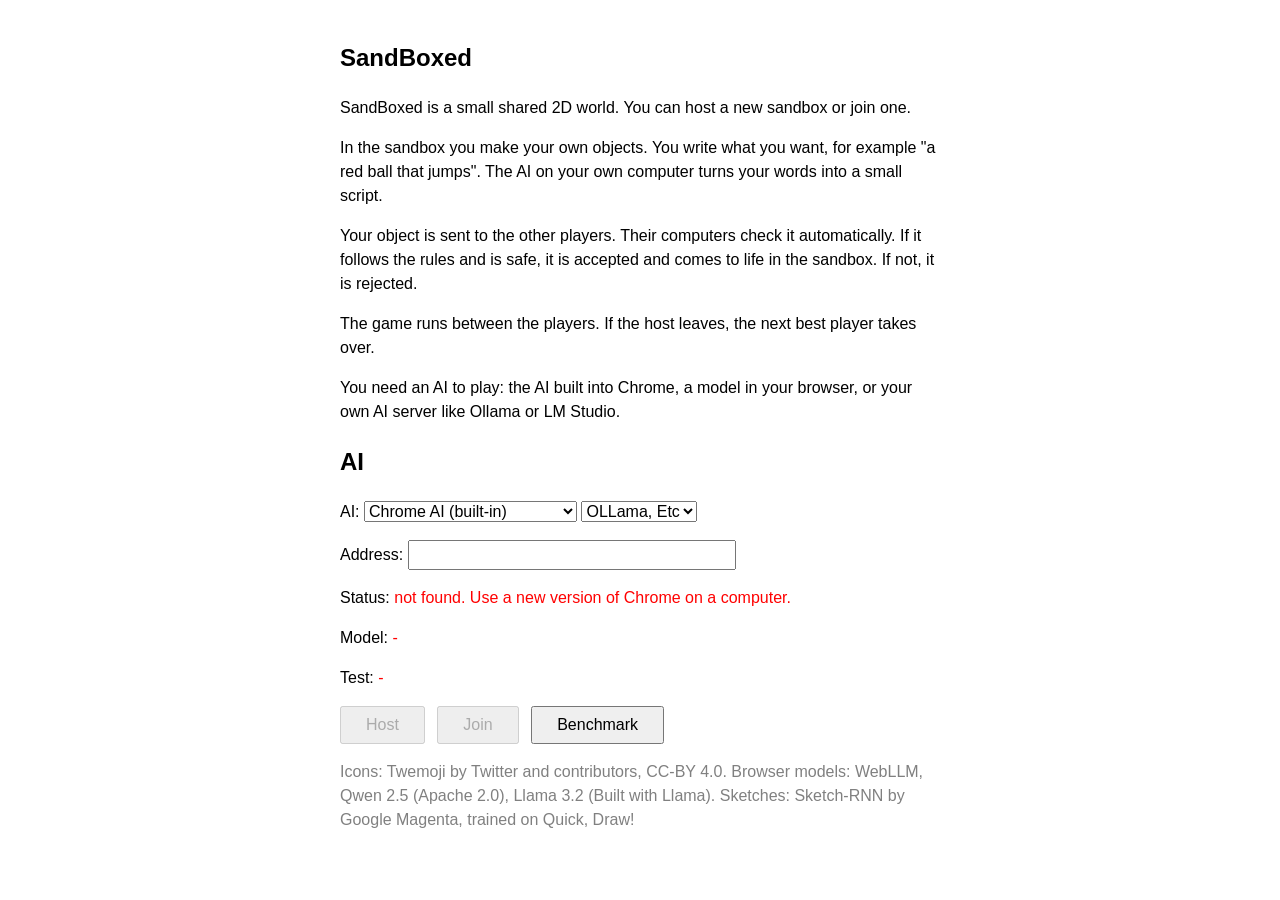
<file: public/index.html>
<!DOCTYPE html>
<!-- SPDX-License-Identifier: MIT -->
<html lang="en">
<head>
<meta charset="utf-8">
<meta name="viewport" content="width=device-width, initial-scale=1">
<meta name="referrer" content="no-referrer">
<title>SandBoxed</title>
<link rel="stylesheet" href="style.css">
<script type="module" src="js/main.js"></script>
</head>
<body>

<!-- ---------- Start: the AI, then host or join ---------- -->
<section id="startScreen">
<h1>SandBoxed</h1>

<p>SandBoxed is a small shared 2D world. You can host a new sandbox or join one.</p>
<p>In the sandbox you make your own objects. You write what you want, for example
"a red ball that jumps". The AI on your own computer turns your words into a small script.</p>
<p>Your object is sent to the other players. Their computers check it automatically.
If it follows the rules and is safe, it is accepted and comes to life in the sandbox.
If not, it is rejected.</p>
<p>The game runs between the players. If the host leaves, the next best player takes over.</p>
<p>You need an AI to play: the AI built into Chrome, a model in your browser,
or your own AI server like Ollama or LM Studio.</p>

<h2>AI</h2>
<p>
  AI:
  <select id="aiChoice">
    <option value="chrome">Chrome AI (built-in)</option>
    <option value="browser">Browser model (download)</option>
    <option value="server">AI server (local/cloud)</option>
  </select>
  <select id="serverChoice">
    <option value="local">OLLama, Etc</option>
    <option value="cloud">Cloud</option>
  </select>
</p>
<p id="browserBox" hidden>
  Model:
  <select id="browserModel">
    <option value="small">Small – Qwen 2.5 1.5B (~1 GB)</option>
    <option value="medium">Medium – Llama 3.2 3B (~2 GB)</option>
    <option value="large">Large – Qwen 2.5 7B (~5 GB)</option>
  </select>
</p>
Address: <input type="text" id="serverUrl" name="serverUrl" size="26" spellcheck="false"></input>
<pd id="configBox" hidden>
  <form id = "localConfigForm" method="GET" hidden>
    <p id="localModelField">
      <label for="localModel">Model:</label>
      <input type="text" id="localModel" name="localModel" placeholder="Enter model name"></input>
    </p>
      <p class="wait">
        The server must allow this page: <code id="origin"></code><br>
        Ollama: set OLLAMA_ORIGINS to this address before you start it. Address http://localhost:11434/v1<br>
        LM Studio: start the server with CORS on, for example <code>lms server start --cors</code>. Address http://localhost:1234/v1<br>
        Chrome may ask you to allow this page to reach devices on your network.
      </p>
  </form>
  <form id="cloudConfigForm" method="GET" hidden>

    <p id="apiKeyField">
      <label for="keyInput">API Key:</label>
      <input type="text" id="apiKey" name="apiKey" size="26" spellcheck="false">
    </p>

    <p id="cloudModelField">
      <label for="cloudModel">Model:</label>
      <input type="text" id="cloudModel" name="cloudModel" placeholder="Enter model name">
    </p>

    <p>
      <button type="submit">Submit Configuration</button>
    </p>

  </form>
</pd>

<p>Status: <span id="api" class="wait">checking...</span></p>
<p>Model: <span id="model" class="wait">checking...</span></p>
<p>Test: <span id="test" class="wait">waiting...</span></p>
<p id="downloadBox" hidden>
  <button id="download">Download the model</button><br>
  <span id="downloadNote"></span>
</p>
<p id="removeBox" hidden>
  <button id="remove">Delete the model from this browser</button>
</p>

<p>
  <button id="host" disabled>Host</button>
  <button id="join" disabled>Join</button>
  <a href="benchmark.html">
    <button id="benchmark" href="">Benchmark</button>
  </a>
</p>
</section>

<!-- ---------- Host: the settings of a new sandbox ---------- -->
<section id="hostScreen" hidden>
<h1>Host a sandbox</h1>
<form id="hostForm">
  <p><label>Your name<br><input id="playerName" type="text" maxlength="20" required></label></p>
  <p><label>Name of the sandbox<br><input id="sandboxName" type="text" maxlength="30" required></label></p>
  <p><label>Players, with you<br><input id="maxPlayers" type="number" min="2" max="8" value="4" required></label></p>
  <p>
    Who can join<br>
    <label><input type="radio" name="visibility" value="public" checked> anyone, the sandbox is in the list</label><br>
    <label><input type="radio" name="visibility" value="private"> only players with the link</label>
  </p>
  <p>
    Rules<br>
    <label><input type="checkbox" id="hostGravity" checked> gravity</label><br>
    <label>Objects can destroy
      <select id="hostDestruction">
        <option value="all">all objects</option>
        <option value="own">only objects of the same player</option>
        <option value="none">nothing</option>
      </select>
    </label>
  </p>
  <p>
    <button type="submit">Create the sandbox</button>
    <button type="button" id="hostBack">Back</button>
  </p>
</form>
</section>

<!-- ---------- The sandbox ---------- -->
<section id="sandboxScreen" hidden>
<h1 id="sandboxTitle"></h1>
<p id="sandboxInfo" class="wait"></p>
<canvas id="sandbox"></canvas>
<p class="wait">Drag the empty space or use the mouse wheel to look around. Drag objects to move them.
Click an object to select it.</p>
<p class="tools" id="selectedBox" hidden>
  Selected: <span id="selectedName"></span>
  <button id="copySelected">Copy to workbench</button>
  <button id="deleteSelected">Delete</button>
</p>
<p class="tools" id="rulesBox">
  Rules:
  <label><input type="checkbox" id="gravity"> gravity</label>
  <label>objects can destroy
    <select id="destruction">
      <option value="all">all objects</option>
      <option value="own">only objects of the same player</option>
      <option value="none">nothing</option>
    </select>
  </label>
  <button id="clearSandbox">Clear the sandbox</button>
</p>

<h2>Workbench</h2>
<p>Describe an object. Your AI makes it here on the workbench, with its script.
Change the script and the object changes right away. When you like it, put it into the sandbox.</p>
<textarea id="prompt" rows="2">a small house with a red roof</textarea>
<p>
  Look:
  <select id="lookMode">
    <option value="icon">the AI picks an icon</option>
    <option value="sketch">the AI sketches it</option>
    <option value="shapes">the AI builds it from shapes</option>
    <option value="drawing">I draw it myself</option>
  </select>
</p>
<div id="padBox" hidden>
  <p>Draw the look here. The text above is then only for the name and the behavior.
  Mirror draws everything again on the other side. The eraser removes whole strokes.</p>
  <p class="tools">
    <select id="penTool">
      <option value="line">pen</option>
      <option value="straight">straight line</option>
      <option value="rect">rectangle</option>
      <option value="ellipse">ellipse</option>
      <option value="eraser">eraser</option>
    </select>
    <select id="penWidth">
      <option value="1">thin</option>
      <option value="3" selected>normal</option>
      <option value="6">thick</option>
      <option value="12">very thick</option>
    </select>
    <label><input type="checkbox" id="penFill"> filled</label>
    <label><input type="checkbox" id="penMirror"> mirror</label>
  </p>
  <p class="tools" id="swatches"><input type="color" id="penColor" value="#000000"></p>
  <canvas id="pad" width="240" height="240"></canvas>
  <p class="tools">
    <button id="padUndo">Undo</button>
    <button id="padRedo">Redo</button>
    <button id="padClear">Clear drawing</button>
  </p>
  <p class="tools">
    <button id="padLoad">Load from workbench</button>
    <button id="padApply">Put on workbench</button>
    <span id="padText" class="wait"></span>
  </p>
</div>
<p>
  <button id="create" disabled>Create</button>
  <button id="clear">Clear</button>
  <span id="createText" class="wait"></span>
</p>
<canvas id="preview" width="600" height="450"></canvas>
<textarea id="script" rows="10" spellcheck="false"></textarea>
<p><button id="put" disabled>Put into sandbox</button> <span id="scriptText" class="wait"></span></p>

<p><button id="leave">Leave</button></p>
</section>

<p class="wait">Icons: Twemoji by Twitter and contributors, CC-BY 4.0.
Browser models: WebLLM, Qwen 2.5 (Apache 2.0), Llama 3.2 (Built with Llama).
Sketches: Sketch-RNN by Google Magenta, trained on Quick, Draw!</p>

</body>
</html>
</file>
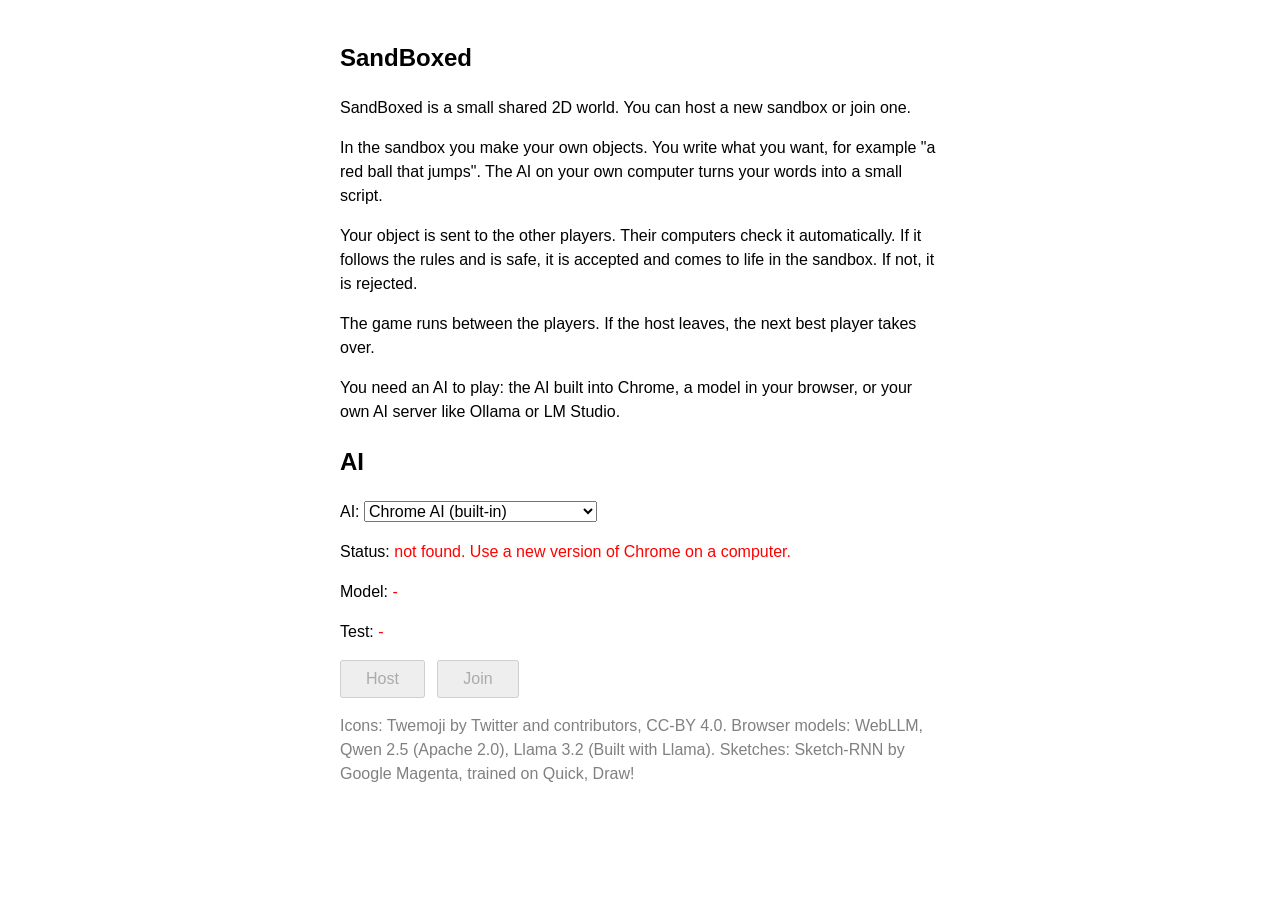
<file: SandBoxed/public/index.html>
<!DOCTYPE html>
<!-- SPDX-License-Identifier: MIT -->
<html lang="en">
<head>
<meta charset="utf-8">
<meta name="viewport" content="width=device-width, initial-scale=1">
<title>SandBoxed</title>
<link rel="stylesheet" href="style.css">
<script type="module" src="js/main.js"></script>
</head>
<body>

<!-- ---------- Start: the AI, then host or join ---------- -->
<section id="startScreen">
<h1>SandBoxed</h1>

<p>SandBoxed is a small shared 2D world. You can host a new sandbox or join one.</p>
<p>In the sandbox you make your own objects. You write what you want, for example
"a red ball that jumps". The AI on your own computer turns your words into a small script.</p>
<p>Your object is sent to the other players. Their computers check it automatically.
If it follows the rules and is safe, it is accepted and comes to life in the sandbox.
If not, it is rejected.</p>
<p>The game runs between the players. If the host leaves, the next best player takes over.</p>
<p>You need an AI to play: the AI built into Chrome, a model in your browser,
or your own AI server like Ollama or LM Studio.</p>

<h2>AI</h2>
<p>
  AI:
  <select id="aiChoice">
    <option value="chrome">Chrome AI (built-in)</option>
    <option value="browser">Browser model (download)</option>
    <option value="server">AI server (Ollama, LM Studio)</option>
  </select>
</p>
<p id="browserBox" hidden>
  Model:
  <select id="browserModel">
    <option value="small">Small – Qwen 2.5 1.5B (~1 GB)</option>
    <option value="medium">Medium – Llama 3.2 3B (~2 GB)</option>
    <option value="large">Large – Qwen 2.5 7B (~5 GB)</option>
  </select>
</p>
<div id="serverBox" hidden>
  <p>
    Address: <input id="serverUrl" type="text" size="28" spellcheck="false">
    Model: <select id="serverModel"></select>
  </p>
  <p class="wait">
    The server must allow this page: <code id="origin"></code><br>
    Ollama: set OLLAMA_ORIGINS to this address before you start it. Address http://localhost:11434/v1<br>
    LM Studio: start the server with CORS on, for example <code>lms server start --cors</code>. Address http://localhost:1234/v1<br>
    Chrome may ask you to allow this page to reach devices on your network.
  </p>
</div>
<p>Status: <span id="api" class="wait">checking...</span></p>
<p>Model: <span id="model" class="wait">checking...</span></p>
<p>Test: <span id="test" class="wait">waiting...</span></p>
<p id="downloadBox" hidden>
  <button id="download">Download the model</button><br>
  <span id="downloadNote"></span>
</p>
<p id="removeBox" hidden>
  <button id="remove">Delete the model from this browser</button>
</p>

<p>
  <button id="host" disabled>Host</button>
  <button id="join" disabled>Join</button>
</p>
</section>

<!-- ---------- Host: the settings of a new sandbox ---------- -->
<section id="hostScreen" hidden>
<h1>Host a sandbox</h1>
<form id="hostForm">
  <p><label>Your name<br><input id="playerName" type="text" maxlength="20" required></label></p>
  <p><label>Name of the sandbox<br><input id="sandboxName" type="text" maxlength="30" required></label></p>
  <p><label>Players, with you<br><input id="maxPlayers" type="number" min="2" max="8" value="4" required></label></p>
  <p>
    Who can join<br>
    <label><input type="radio" name="visibility" value="public" checked> anyone, the sandbox is in the list</label><br>
    <label><input type="radio" name="visibility" value="private"> only players with the link</label>
  </p>
  <p>
    Rules<br>
    <label><input type="checkbox" id="hostGravity" checked> gravity</label><br>
    <label>Objects can destroy
      <select id="hostDestruction">
        <option value="all">all objects</option>
        <option value="own">only objects of the same player</option>
        <option value="none">nothing</option>
      </select>
    </label>
  </p>
  <p>
    <button type="submit">Create the sandbox</button>
    <button type="button" id="hostBack">Back</button>
  </p>
</form>
</section>

<!-- ---------- The sandbox ---------- -->
<section id="sandboxScreen" hidden>
<h1 id="sandboxTitle"></h1>
<p id="sandboxInfo" class="wait"></p>
<canvas id="sandbox"></canvas>
<p class="wait">Drag the empty space or use the mouse wheel to look around. Drag objects to move them.
Click an object to select it.</p>
<p class="tools" id="selectedBox" hidden>
  Selected: <span id="selectedName"></span>
  <button id="copySelected">Copy to workbench</button>
  <button id="deleteSelected">Delete</button>
</p>
<p class="tools" id="rulesBox">
  Rules:
  <label><input type="checkbox" id="gravity"> gravity</label>
  <label>objects can destroy
    <select id="destruction">
      <option value="all">all objects</option>
      <option value="own">only objects of the same player</option>
      <option value="none">nothing</option>
    </select>
  </label>
  <button id="clearSandbox">Clear the sandbox</button>
</p>

<h2>Workbench</h2>
<p>Describe an object. Your AI makes it here on the workbench, with its script.
Change the script and the object changes right away. When you like it, put it into the sandbox.</p>
<textarea id="prompt" rows="2">a small house with a red roof</textarea>
<p>
  Look:
  <select id="lookMode">
    <option value="icon">the AI picks an icon</option>
    <option value="sketch">the AI sketches it</option>
    <option value="shapes">the AI builds it from shapes</option>
    <option value="drawing">I draw it myself</option>
  </select>
</p>
<div id="padBox" hidden>
  <p>Draw the look here. The text above is then only for the name and the behavior.
  Mirror draws everything again on the other side. The eraser removes whole strokes.</p>
  <p class="tools">
    <select id="penTool">
      <option value="line">pen</option>
      <option value="straight">straight line</option>
      <option value="rect">rectangle</option>
      <option value="ellipse">ellipse</option>
      <option value="eraser">eraser</option>
    </select>
    <select id="penWidth">
      <option value="1">thin</option>
      <option value="3" selected>normal</option>
      <option value="6">thick</option>
      <option value="12">very thick</option>
    </select>
    <label><input type="checkbox" id="penFill"> filled</label>
    <label><input type="checkbox" id="penMirror"> mirror</label>
  </p>
  <p class="tools" id="swatches"><input type="color" id="penColor" value="#000000"></p>
  <canvas id="pad" width="240" height="240"></canvas>
  <p class="tools">
    <button id="padUndo">Undo</button>
    <button id="padRedo">Redo</button>
    <button id="padClear">Clear drawing</button>
  </p>
  <p class="tools">
    <button id="padLoad">Load from workbench</button>
    <button id="padApply">Put on workbench</button>
    <span id="padText" class="wait"></span>
  </p>
</div>
<p>
  <button id="create" disabled>Create</button>
  <button id="clear">Clear</button>
  <span id="createText" class="wait"></span>
</p>
<canvas id="preview" width="600" height="450"></canvas>
<textarea id="script" rows="10" spellcheck="false"></textarea>
<p><button id="put" disabled>Put into sandbox</button> <span id="scriptText" class="wait"></span></p>

<p><button id="leave">Leave</button></p>
</section>

<p class="wait">Icons: Twemoji by Twitter and contributors, CC-BY 4.0.
Browser models: WebLLM, Qwen 2.5 (Apache 2.0), Llama 3.2 (Built with Llama).
Sketches: Sketch-RNN by Google Magenta, trained on Quick, Draw!</p>

</body>
</html>
</file>
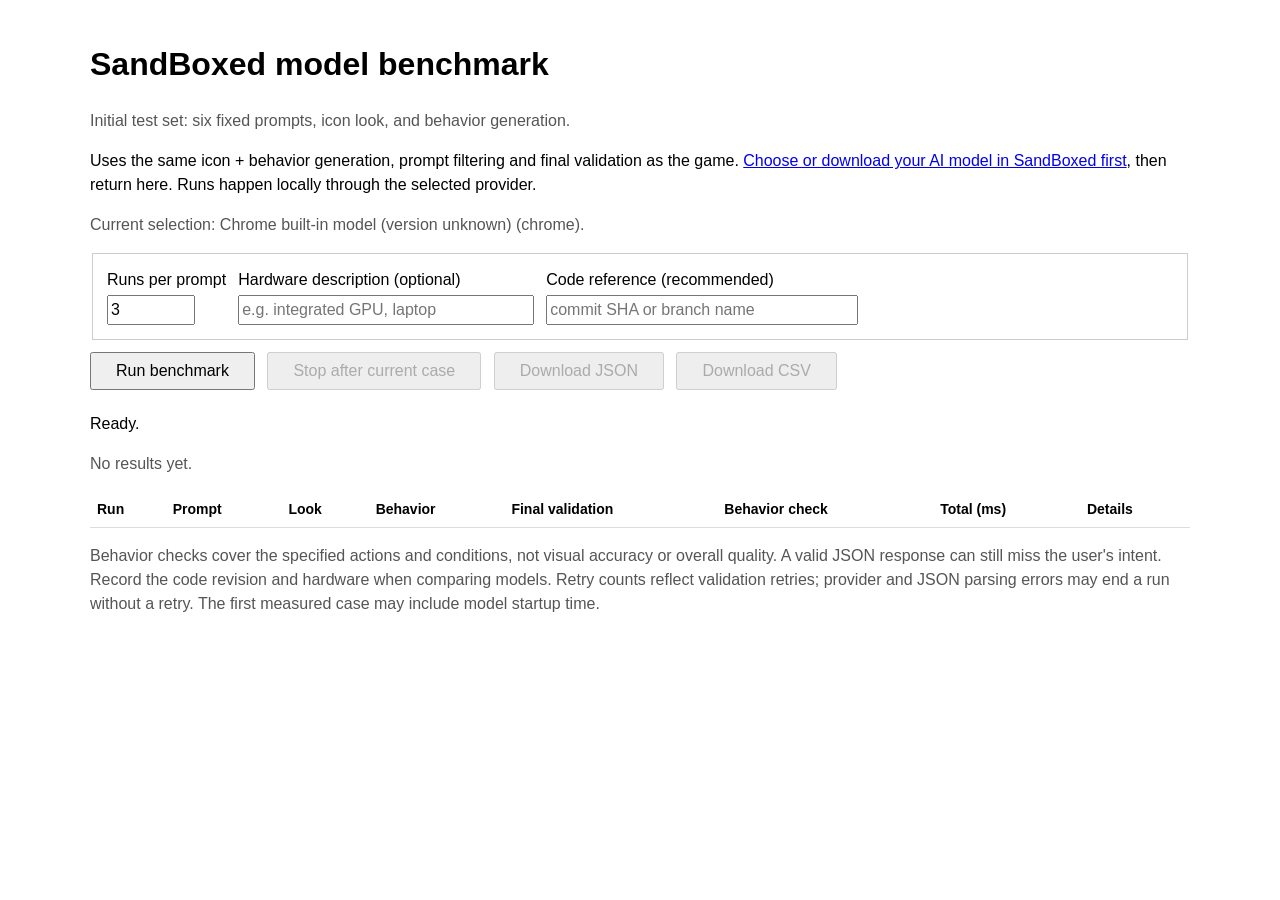
<file: public/benchmark.html>
<!DOCTYPE html>
<!-- SPDX-License-Identifier: MIT -->
<html lang="en">
<head>
<meta charset="utf-8">
<meta name="viewport" content="width=device-width, initial-scale=1">
<meta name="referrer" content="no-referrer">
<title>SandBoxed — model benchmark</title>
<link rel="stylesheet" href="style.css">
<style>
  body { max-width: 1100px; }
  fieldset { display: flex; gap: 12px; flex-wrap: wrap; align-items: end; border: 1px solid #ccc; padding: 14px; }
  label { display: inline-grid; gap: 3px; }
  #hardware { width: 18em; }
  #codeRef { width: 19em; }
  #summary { margin: 16px 0; }
  .table-wrap { overflow-x: auto; }
  table { width: 100%; border-collapse: collapse; font-size: 14px; }
  th, td { text-align: left; border-bottom: 1px solid #ddd; padding: 7px; vertical-align: top; }
  th { white-space: nowrap; }
  td:nth-child(2) { min-width: 210px; }
  details { max-width: 430px; }
  pre { white-space: pre-wrap; overflow-wrap: anywhere; max-height: 350px; overflow-y: auto; }
  .actions { margin: 12px 0; }
  .note { color: #555; }
  button { margin-bottom: 6px; }
</style>
<script type="module" src="js/benchmark.js"></script>
</head>
<body>
<h1>SandBoxed model benchmark</h1>
<p class="note">Initial test set: six fixed prompts, icon look, and behavior generation.</p>
<p>Uses the same icon + behavior generation, prompt filtering and final validation as the game.
  <a href="index.html">Choose or download your AI model in SandBoxed first</a>, then return here.
  Runs happen locally through the selected provider.</p>

<p id="selectedModel" class="note">Checking selected model…</p>
<fieldset>
  <label>Runs per prompt
    <input id="repeats" type="number" min="1" max="5" value="3">
  </label>
  <label>Hardware description (optional)
    <input id="hardware" type="text" placeholder="e.g. integrated GPU, laptop" maxlength="120">
  </label>
  <label>Code reference (recommended)
    <input id="codeRef" type="text" placeholder="commit SHA or branch name" maxlength="120">
  </label>
</fieldset>
<div class="actions">
  <button id="run">Run benchmark</button>
  <button id="stop" disabled>Stop after current case</button>
  <button id="json" disabled>Download JSON</button>
  <button id="csv" disabled>Download CSV</button>
</div>
<p id="progress" role="status" aria-live="polite">Ready.</p>
<p id="summary" class="note">No results yet.</p>
<div class="table-wrap">
<table>
<thead><tr><th>Run</th><th>Prompt</th><th>Look</th><th>Behavior</th><th>Final validation</th><th>Behavior check</th><th>Total (ms)</th><th>Details</th></tr></thead>
<tbody id="results"></tbody>
</table>
</div>
<p class="note">Behavior checks cover the specified actions and conditions, not visual accuracy or overall quality.
  A valid JSON response can still miss the user's intent. Record the code revision and hardware when comparing models.
  Retry counts reflect validation retries; provider and JSON parsing errors may end a run without a retry.
  The first measured case may include model startup time.</p>
</body>
</html>
</file>
<file: public/style.css>
/* SPDX-License-Identifier: MIT */
body {
  background: #fff;
  color: #000;
  font-family: sans-serif;
  max-width: 600px;
  margin: 40px auto;
  padding: 0 16px;
  line-height: 1.5;
}
.ok { color: green; }
.bad { color: red; }
.wait { color: gray; }
button { font-size: 16px; padding: 8px 24px; margin-right: 8px; }
textarea { width: 100%; box-sizing: border-box; font: inherit; }
#script { font-family: monospace; font-size: 13px; margin: 0; }
canvas { border: 1px solid #000; width: 100%; box-sizing: border-box; touch-action: none; }
/* The sandbox is as wide as the window, not only as the text. */
#sandbox { width: calc(100vw - 32px); height: 360px; margin-left: calc(50% - 50vw + 16px); cursor: grab; }
#preview { width: 300px; max-width: 100%; }
select, input { font: inherit; max-width: 100%; }
input[type=text] { width: 20em; }
input[type=number] { width: 5em; }
#pad { width: 240px; max-width: 100%; cursor: crosshair; }
.tools button { font-size: 14px; padding: 4px 12px; }
.tools input[type=color] { vertical-align: middle; margin-right: 8px; }
.tools .swatch { width: 24px; height: 24px; padding: 0; margin: 0 4px 0 0; border: 1px solid #000; vertical-align: middle; }
</file>
<file: SandBoxed/public/style.css>
/* SPDX-License-Identifier: MIT */
body {
  background: #fff;
  color: #000;
  font-family: sans-serif;
  max-width: 600px;
  margin: 40px auto;
  padding: 0 16px;
  line-height: 1.5;
}
.ok { color: green; }
.bad { color: red; }
.wait { color: gray; }
button { font-size: 16px; padding: 8px 24px; margin-right: 8px; }
textarea { width: 100%; box-sizing: border-box; font: inherit; }
#script { font-family: monospace; font-size: 13px; margin: 0; }
canvas { border: 1px solid #000; width: 100%; box-sizing: border-box; touch-action: none; }
/* The sandbox is as wide as the window, not only as the text. */
#sandbox { width: calc(100vw - 32px); height: 360px; margin-left: calc(50% - 50vw + 16px); cursor: grab; }
#preview { width: 300px; max-width: 100%; }
select, input { font: inherit; max-width: 100%; }
input[type=text] { width: 20em; }
input[type=number] { width: 5em; }
#pad { width: 240px; max-width: 100%; cursor: crosshair; }
.tools button { font-size: 14px; padding: 4px 12px; }
.tools input[type=color] { vertical-align: middle; margin-right: 8px; }
.tools .swatch { width: 24px; height: 24px; padding: 0; margin: 0 4px 0 0; border: 1px solid #000; vertical-align: middle; }
</file>
